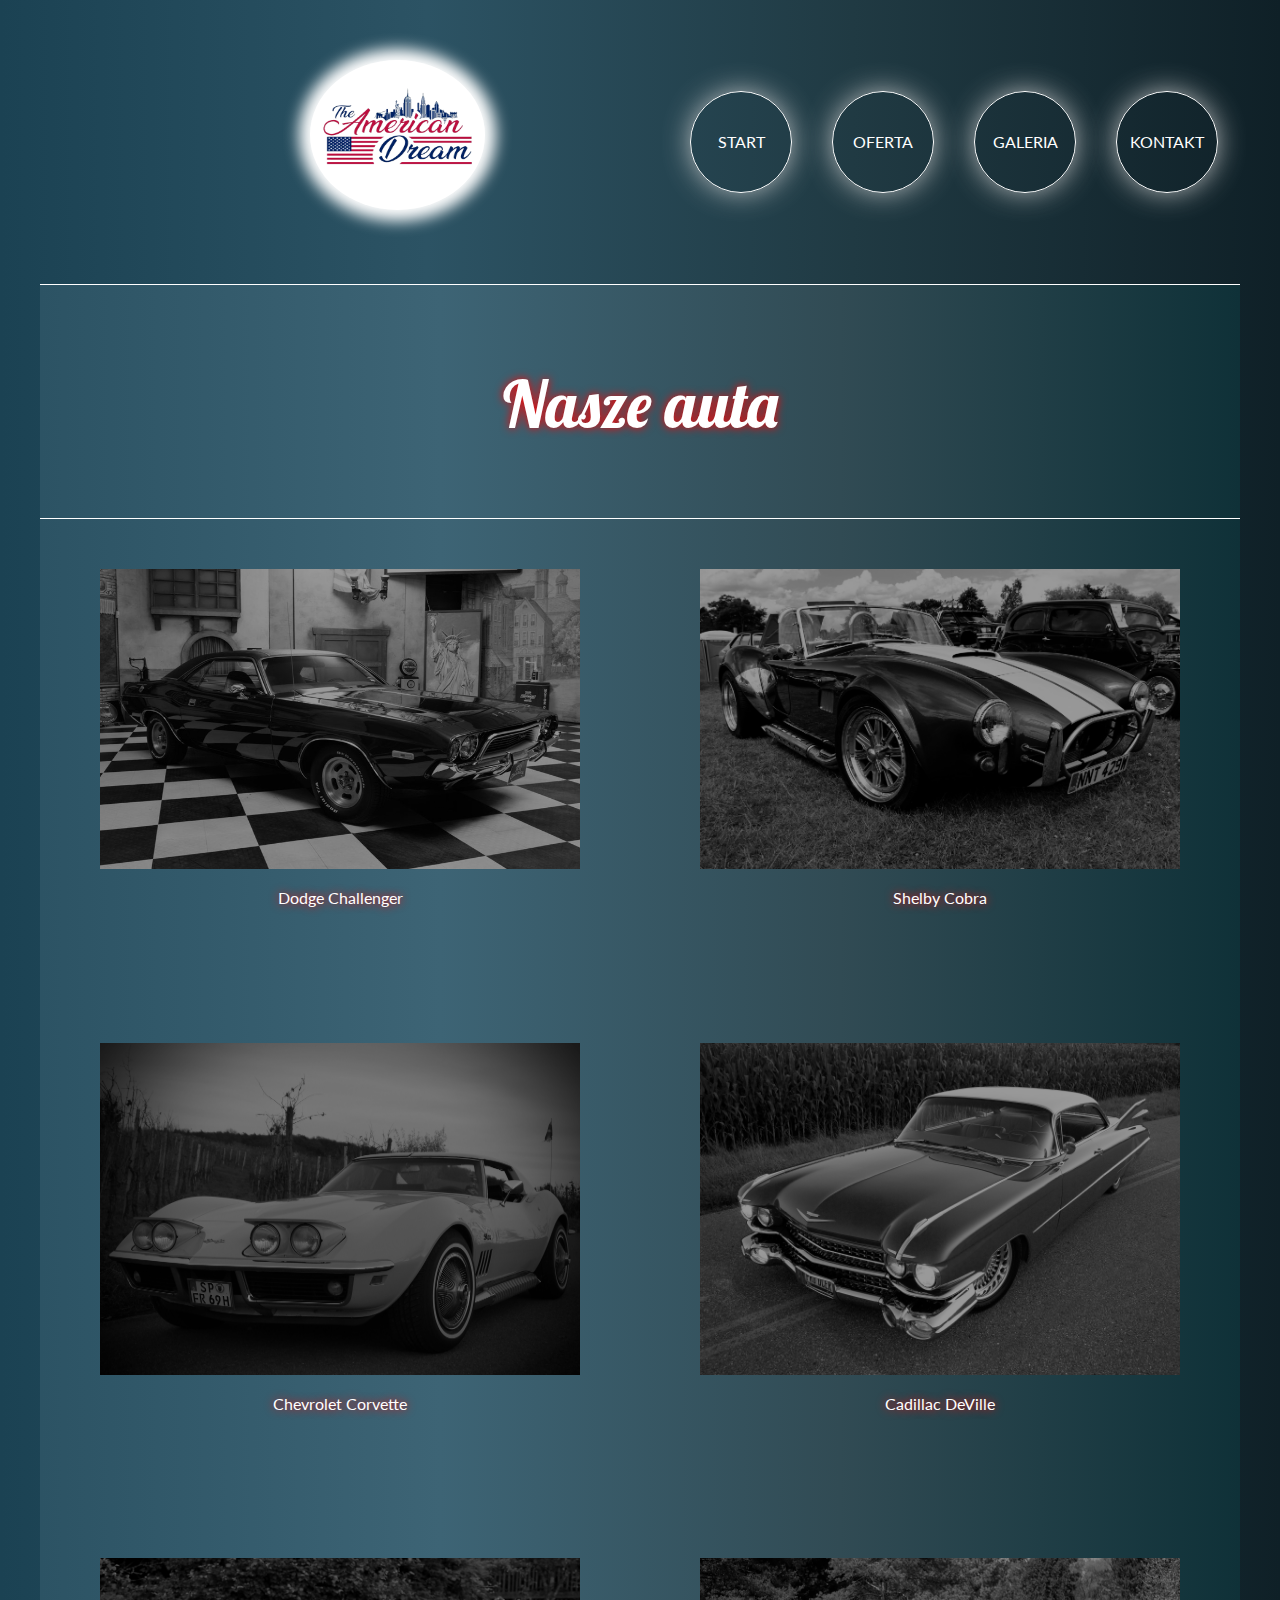
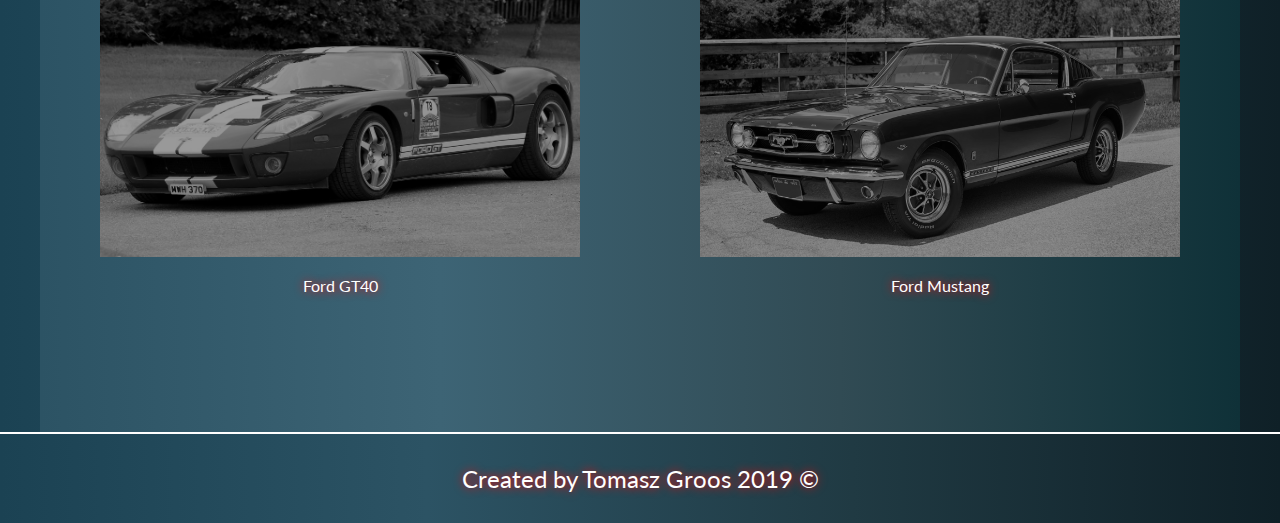
<file: galeria.html>
<!DOCTYPE html>
<html lang="pl-PL">
   
    <head>
        <meta charset="UTF-8">
        <link rel="stylesheet" href="css/style.css">
        <title>American Dream</title>
        <link href="https://fonts.googleapis.com/css?family=Dancing+Script:400,700|Lato:400,700,900|Lobster|Satisfy&display=swap&subset=latin-ext" rel="stylesheet">
    </head>

    <body>
       <header>
            <div class="upper-panel wrapper">

                    <div class="logo">
                      <a href="index.html"><img src="img/dream.png"></a>
                    </div>
                
                <nav class="nav-container">
                <ul>
                 <a href="index.html"><li>START</li></a>
                 <a href="oferta.html"><li>OFERTA</li></a>
                 <a href="galeria.html"><li>GALERIA</li></a>
                 <a href="kontakt.html"><li>KONTAKT</li></a>
                </ul>
                </nav>
            </div>
          </header>
          
<div class="center-panel-title wrapper"><p>Nasze auta</p></div>

        
            <div class="center-panel wrapper">
               
                <div class="gallery-box">
                    <div class="galimg">
                        <img src="img/challenger72.jpg" alt="challenger">
                        <p>Dodge Challenger</p>
                    </div>
                    <div class="galimg">
                        <img src="img/cobra.jpg" alt="cobra">
                        <p>Shelby Cobra</p>
                    </div>
                    <div class="galimg">
                        <img src="img/corvettec3.jpg" alt="corvette">
                        <p>Chevrolet Corvette</p>
                    </div>
                    <div class="galimg">
                        <img src="img/deville.jpg" alt="deville">
                        <p>Cadillac DeVille</p>
                    </div>
                    <div class="galimg">
                        <img src="img/fordgt40.jpg" alt="gt40">
                        <p>Ford GT40</p>
                    </div>
                    <div class="galimg">
                        <img src="img/mustang65fastb.jpg" alt="mustang65">
                        <p>Ford Mustang</p>
                    </div>
                </div>

                </div>
                

            </div>
    

             <footer class ="page-footer">
                 Created by Tomasz Groos 2019 &copy
             </footer>   
    </body>

</html>
</file>
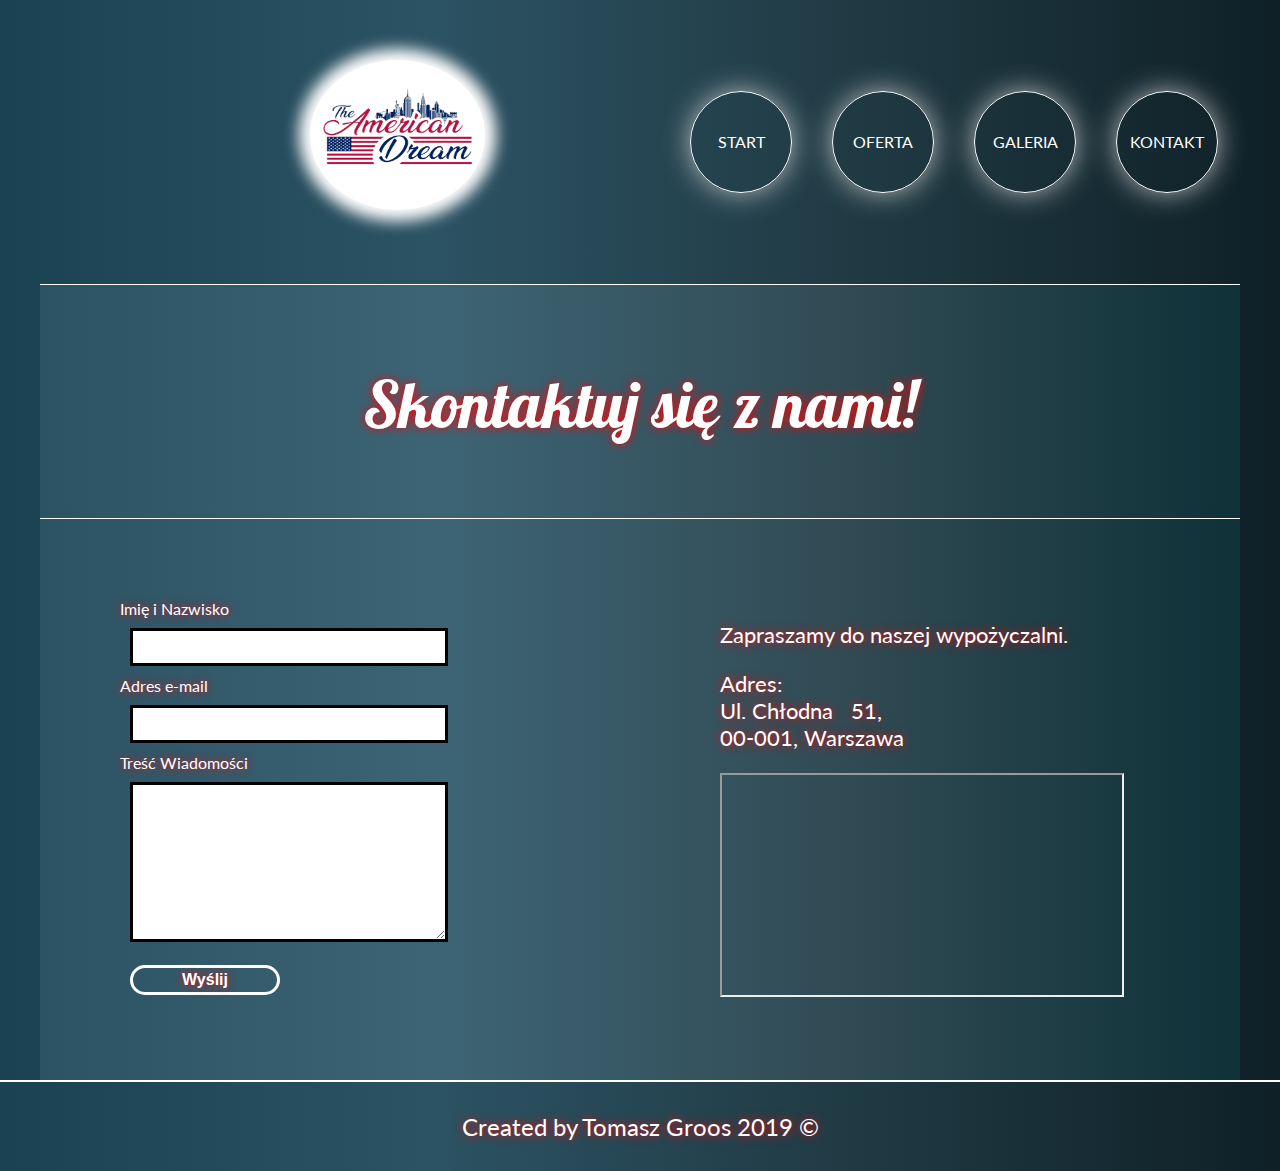
<file: kontakt.html>
<!DOCTYPE html>
<html lang="pl-PL">
   
    <head>
        <meta charset="UTF-8">
        <link rel="stylesheet" href="css/style.css">
        <title>American Dream</title>
        <link href="https://fonts.googleapis.com/css?family=Dancing+Script:400,700|Lato:400,700,900|Lobster|Satisfy&display=swap&subset=latin-ext" rel="stylesheet">
    </head>

    <body>
       <header>
            <div class="upper-panel wrapper">

                    <div class="logo">
                      <a href="index.html"><img src="img/dream.png"></a>
                    </div>
                
                <nav class="nav-container">
                <ul>
                 <a href="index.html"><li>START</li></a>
                 <a href="oferta.html"><li>OFERTA</li></a>
                 <a href="galeria.html"><li>GALERIA</li></a>
                 <a href="kontakt.html"><li>KONTAKT</li></a>
                </ul>
                </nav>
            </div>
          </header>
          
<div class="center-panel-title wrapper"><p>Skontaktuj się z nami!</p></div>

        
            <div class="center-panel wrapper">
               
<div class="contact-wrapper">
    <div class="form-box">
        <form method="POST" action="www.google.pl">

            <div><label for="name">Imię i Nazwisko</label></div>
            <div><input type="text" name="name" id="name" class="fieldForm" /></div>
            <div><label for="email">Adres e-mail</label></div>
            <div><input type="text" name="email" id="email" class="fieldForm" /></div>
             <div><label for="message">Treść Wiadomości</label></div>
            <div><textarea name="message" id="message" class="fieldForm" /></textarea></div>
                            
                <div><button class="sendBtn">Wyślij</button></div>

        </form>

    </div>

            <div class="map-box">
                        
                <p>Zapraszamy do naszej wypożyczalni.</p>
                <p>Adres: </br>
                    Ul. Chłodna &nbsp 51, </br> 00-001, Warszawa</p>
               

                    <iframe class="map" src="https://www.google.com/maps/embed?pb=!1m18!1m12!1m3!1d1089.2499282505507!2d20.98125714584281!3d52.235309540037335!2m3!1f0!2f0!3f0!3m2!1i1024!2i768!4f13.1!3m3!1m2!1s0x471ecc83bba9db39%3A0xd443a4cb5e5c884f!2sCh%C5%82odna%2051%2C%2000-001%20Warszawa!5e0!3m2!1spl!2spl!4v1580762188453!5m2!1spl!2spl"  allowfullscreen=""></iframe>
                </iframe>

            </div>



</div>
                

            </div>
        
  
           

             <footer class ="page-footer">
                 Created by Tomasz Groos 2019 &copy
             </footer>   
    </body>

</html>
</file>
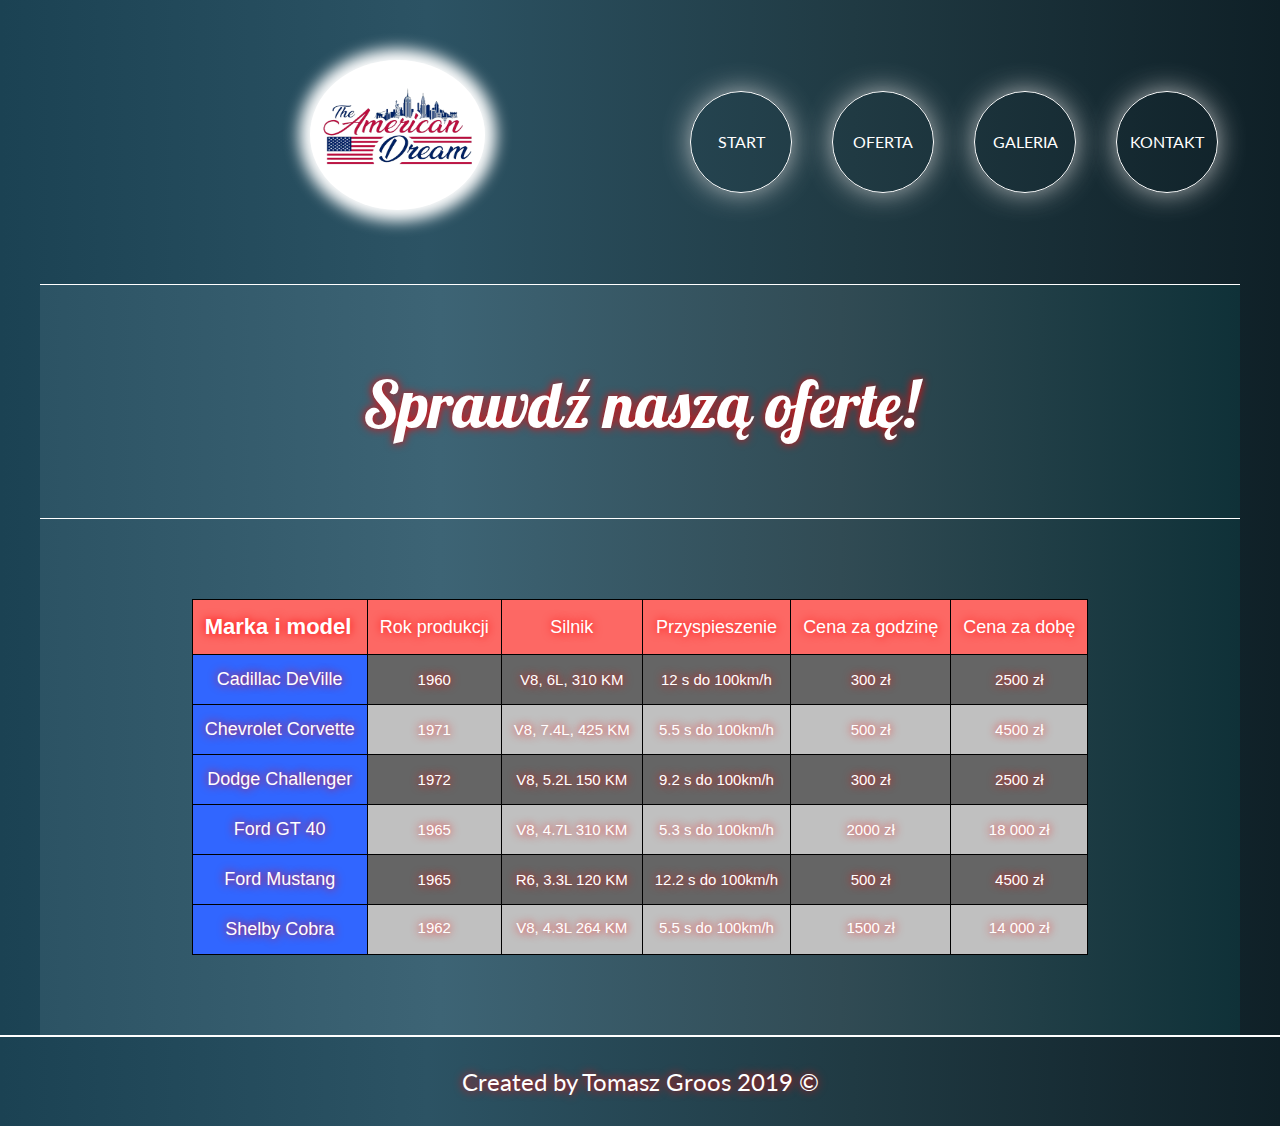
<file: oferta.html>
<!DOCTYPE html>
<html lang="pl-PL">
   
    <head>
        <meta charset="UTF-8">
        <link rel="stylesheet" href="css/style.css">
        <title>American Dream</title>
        <link href="https://fonts.googleapis.com/css?family=Dancing+Script:400,700|Lato:400,700,900|Lobster|Satisfy&display=swap&subset=latin-ext" rel="stylesheet">
    </head>

    <body>
       <header>
            <div class="upper-panel wrapper">

                    <div class="logo">
                      <a href="index.html"><img src="img/dream.png"></a>
                    </div>
                
                <nav class="nav-container">
                <ul>
                 <a href="index.html"><li>START</li></a>
                 <a href="oferta.html"><li>OFERTA</li></a>
                 <a href="galeria.html"><li>GALERIA</li></a>
                 <a href="kontakt.html"><li>KONTAKT</li></a>
                </ul>
                </nav>
            </div>
          </header>

<div class="center-panel-title wrapper"><p>Sprawdź naszą ofertę!</p></div>

        
            <div class="center-panel wrapper">
            
            <div class="table-wrapper wrapper">
                <style type="text/css">
                    .tg  {border-collapse:collapse;border-spacing:0;}
                    .tg td{font-family:Arial, sans-serif;font-size:14px;padding:14px 12px;border-style:solid;border-width:1px;overflow:hidden;word-break:normal;border-color:black;}
                    .tg th{font-family:Arial, sans-serif;font-size:14px;font-weight:normal;padding:14px 12px;border-style:solid;border-width:1px;overflow:hidden;word-break:normal;border-color:black;}
                    .tg .tg-32nc{font-size:15px;background-color:#c0c0c0;color:#ffffff;text-align:center;vertical-align:top}
                    .tg .tg-9cby{font-size:15px;background-color:#656565;color:#ffffff;text-align:center;vertical-align:middle}
                    .tg .tg-vdxr{font-weight:bold;font-size:22px;background-color:#fd6864;color:#ffffff;border-color:#000000;text-align:left;vertical-align:middle}
                    .tg .tg-zfk2{font-size:18px;background-color:#fd6864;color:#ffffff;text-align:center;vertical-align:middle}
                    .tg .tg-butw{font-size:18px;background-color:#3166ff;color:#ffffff;text-align:center;vertical-align:middle}
                    .tg .tg-sqrs{font-size:15px;background-color:#c0c0c0;color:#ffffff;text-align:center;vertical-align:middle}
                    .tg .tg-k93g{font-size:18px;background-color:#3166ff;color:#ffffff;text-align:center;vertical-align:top}
                    </style>
                    <table class="tg">
                      <tr>
                        <th class="tg-vdxr">Marka i model</th>
                        <th class="tg-zfk2">Rok produkcji</th>
                        <th class="tg-zfk2">Silnik</th>
                        <th class="tg-zfk2">Przyspieszenie </th>
                        <th class="tg-zfk2">Cena za godzinę</th>
                        <th class="tg-zfk2">Cena za dobę</th>
                      </tr>
                      <tr>
                        <td class="tg-butw">Cadillac DeVille</td>
                        <td class="tg-9cby">1960</td>
                        <td class="tg-9cby">V8, 6L, 310 KM</td>
                        <td class="tg-9cby">12 s do 100km/h</td>
                        <td class="tg-9cby">300 zł</td>
                        <td class="tg-9cby">2500 zł</td>
                      </tr>
                      <tr>
                        <td class="tg-butw">Chevrolet Corvette</td>
                        <td class="tg-sqrs">1971</td>
                        <td class="tg-sqrs">V8, 7.4L, 425 KM</td>
                        <td class="tg-sqrs">5.5 s do 100km/h</td>
                        <td class="tg-sqrs">500 zł</td>
                        <td class="tg-sqrs">4500 zł</td>
                      </tr>
                      <tr>
                        <td class="tg-butw">Dodge Challenger</td>
                        <td class="tg-9cby">1972</td>
                        <td class="tg-9cby">V8, 5.2L 150 KM</td>
                        <td class="tg-9cby">9.2 s do 100km/h</td>
                        <td class="tg-9cby">300 zł</td>
                        <td class="tg-9cby">2500 zł</td>
                      </tr>
                      <tr>
                        <td class="tg-butw">Ford GT 40</td>
                        <td class="tg-sqrs">1965</td>
                        <td class="tg-sqrs">V8, 4.7L 310 KM</td>
                        <td class="tg-sqrs">5.3 s do 100km/h</td>
                        <td class="tg-sqrs">2000 zł</td>
                        <td class="tg-sqrs">18 000 zł</td>
                      </tr>
                      <tr>
                        <td class="tg-butw">Ford Mustang</td>
                        <td class="tg-9cby">1965</td>
                        <td class="tg-9cby">R6, 3.3L 120 KM</td>
                        <td class="tg-9cby">12.2 s do 100km/h</td>
                        <td class="tg-9cby">500 zł</td>
                        <td class="tg-9cby">4500 zł</td>
                      </tr>
                      <tr>
                        <td class="tg-k93g">Shelby Cobra</td>
                        <td class="tg-32nc">1962</td>
                        <td class="tg-32nc">V8, 4.3L 264 KM</td>
                        <td class="tg-32nc">5.5 s do 100km/h</td>
                        <td class="tg-32nc">1500 zł</td>
                        <td class="tg-32nc">14 000 zł</td>
                      </tr>
                    </table>
                </div>
            </div>
        

             <footer class ="page-footer">
                 Created by Tomasz Groos 2019 &copy
             </footer>   
    </body>

</html>
</file>
<file: css/style.css>
body{
    margin: 0;
    font-family: 'Lato';
    background: linear-gradient(to left, #0f2027, #203a43, #2c5364,#1b4253);
    
}

.wrapper{
    margin: auto;
    max-width: 1200px;
    
}

.upper-panel {
   display: flex;
   flex-wrap: wrap;
   justify-content: end;
   align-items: center;
   width: 100%;
   border-bottom: 1px solid white;
 
}

.logo{
 
    width:25%;
    margin: 30px;
    line-height: 100px;
    border-radius: 50%;
    padding-top: 30px;
    padding-left: 100px;
    
    
}

.logo img{
    
    height: 150px;
    width: 175px;
    border-radius: 50%;
    background-color: white;
    -webkit-box-shadow: 0px 0px 15px 11px rgba(255,255,255,1);
-moz-box-shadow: 0px 0px 15px 11px rgba(255,255,255,1);
box-shadow: 0px 0px 15px 11px rgba(255,255,255,1);
    
    
}

.nav-container {
    
    width:50%;
   
}

.nav-container ul{
   height: auto;
   display: flex;
   justify-content: flex-start;
   list-style-type: none;
   align-self: center;
}

.nav-container ul a{
    text-decoration: none;
 }


.nav-container ul li {
    
    
    text-align: center;
    color: white;
    width: 100px;
    height: 100px;
    margin: 10px;
    line-height: 100px;
    border-radius: 50%;
    border: white 1px solid;
    -webkit-box-shadow: 0px 0px 30px -3px rgba(214,214,214,1);
    -moz-box-shadow: 0px 0px 30px -3px rgba(214,214,214,1);
    box-shadow: 0px 0px 30px -3px rgba(214,214,214,1);
    transition-property: background-color;
    transition-duration: 0.5s;
    margin-right: 30px;   
    
}

.nav-container ul li:hover {
    
    text-align: center;
    color: black;
    width: 100px;
    height: 100px;
    margin: 10px;
    line-height: 100px;
    border-radius: 50%;
    border: white 1px solid;
    background-color: white;
    cursor: pointer;
    margin-right: 30px;
    
}



/*panel główny*/

.center-panel{
    height: 100%;
    width: 100%;
    background: linear-gradient(to left, #0f3138, #314b54, #3d6475,#2c5364);
    color: white;
    text-shadow: 0 0 10px #FF0000;
    display: flex;
    flex-wrap: wrap;
    
    
   
}

/*tytuł panelu głównego*/

.center-panel h1{
    justify-content: center;
    text-decoration: underline;
    font-size: 4em;
    padding-top: 30px;
    
}

.center-panel-title {
    
    text-align: center;
    padding-top: 10px;
    height: 100%;
    background: linear-gradient(to left, #0f3138, #314b54, #3d6475,#2c5364);
    border-bottom: 1px solid white;
    
}

.center-panel-title p {
    font-family: Lobster, cursive;
    font-size: 4em;
    color: white;
    padding-top: 5px;
    padding-bottom: 10px;
    text-shadow: 0 0 10px #FF0000;
}

/*tekst panelu głównego*/

.center-aside{
    width: 66%;
    text-align: center;
    margin-bottom: 50px;
}

.center-aside h1{
    
    margin:0;
    font-size: 2em;
    padding-bottom: 10px;
}

.center-aside p {

    font-size: 24px;
    padding-left: 40px;
    padding-right: 40px;
    padding-top: 20px;
    text-align: left;

}

.center-aside p {

    font-size: 24px;
    padding-left: 40px;
    padding-right: 40px;

}

.center-panel-image-box{
    
    width: 33%;
    height: 100%;
    margin-top: 20px;
    margin-bottom: 20px;
    align-self: center;
        
}

.center-panel-image-box img{
        
        width: 100%;
        height: 100%;     
        
}

/*Sekcja artykułów*/

.article-container{
    max-width: 100%;
    background: linear-gradient(to right, #8e0e00, #1f1c18);
    border-top: 1px solid white;
    display: flex;
    flex-wrap: wrap;
    
}

.article-title-bar{
    
    width: 100%;
    align-self: center;
    font-size: 3em;
    text-align: center;
    color: white;
    padding: 50px;
    text-shadow: 2px 2px  #3b3b6d;
    

    
}

.article-box{
    width: 100%;
    display: flex;
    flex-wrap: wrap;
    justify-content: space-evenly;
    
}

.article{
    width:25%;
    display: flex;
    flex-wrap: wrap;
    color: white;
    text-shadow: 2px 2px  #3b3b6d;
    font-size: 20px;
    border: 2px solid white;
    margin-bottom: 80px;
    
    
}

.article-img{
    max-width: 100%;
    height: 50%;
    margin-bottom: 20px;
    
}

.article-img img{
    width: 100%;
    height: 100%;
    border-bottom: 2px solid white;
}

.article-title{
    height: 20%;
    padding: 20px;
    text-align: center;
    text-decoration: underline;
    cursor: pointer;
    
}
  

.article-footer{
    height: 10%;
    
    width: 100%;
    display: flex;
    flex-wrap: wrap;
    justify-content: space-evenly;
}

.public-date{
    width: 50%;
    font-size: 15px;
    text-align: center;
    padding-top: 5px;
    
}

.see-more{
    width: 50%;
}

.see-more button{
    height: 30px;
    width: 150px;
    cursor: pointer;
    font-size: 16px;
    font-family: Lato;
    background: white;
    color: black;
    font-weight: bold;
    padding-left: 10px;
    border-radius: 20px;
    
}

.see-more button:hover{
    height: 30px;
    width: 150px;
    cursor: pointer;
    font-size: 14px;
    font-family: Lato;
    color: white;
    font-weight: bold;
    background: red;
    
}
          
.page-footer{
    width: 100%;
    color:white;
    text-align: center;
    font-size: 24px;
    border-top: 2px solid white;
    padding-top: 30px;
    padding-bottom: 30px;
    text-shadow: 0 0 10px #FF0000;
}

/*tabela*/

.table-wrapper{
    
    position: relative;
    margin-top: 80px;
    margin-bottom: 80px;
    
}

/*Galeria zdjęć*/


.gallery-box{
    margin:0;
    height: 100%;
    width: 100%;
    display: flex;
    flex-wrap: wrap;
    justify-content: space-around;
    margin-bottom: 50px;
}

.galimg{
    margin:0;
    padding:50px;
    width: 40%;
    height: auto;
    text-align: center;
    
}

.galimg img{
    width: 100%;
    height: 80%;
    filter: grayscale(100%) brightness(60%);
    transition: 1s;
}



.galimg:hover img{
    filter: grayscale(0) brightness(100%);
    -webkit-box-shadow: -5px 6px 77px -4px rgba(255,255,255,1);
    -moz-box-shadow: -5px 6px 77px -4px rgba(255,255,255,1);
    box-shadow: -5px 6px 77px -4px rgba(255,255,255,1);
}

/*formularz kontaktowy*/

.contact-wrapper{
    display: flex;
    flex-wrap: nowrap;
    width: 100%;
}

.form-box{
    width: 50%;
    margin: 80px;
    
}

.map-box{
    margin: 80px;
    width: 50%;
    
}

.map-box p{
    font-size: 22px;
}

.map{
    width: 400px;
    height: 220px;
}

textarea.fieldForm{
    height: 150px;
    width: 70%;
}

.fieldForm{
    margin: 10px;
    height: 30px;
    width: 70%;
    border: 3px solid black;
    
}

.sendBtn{
    height: 30px;
    width: 150px;
    cursor: pointer;
    font-size: 16px;
    background: inherit;
    font-weight: bold;
    border-radius: 20px;
    border: 3px solid white;
    margin-top: 10px;
    margin-left: 10px;
    color: white;
    text-shadow: 0 0 10px #FF0000;
    
}
/*media queries*/

@media screen and (max-width: 1200px){
    
    .main-container{
        max-width: 1200px;
        
    }

.nav-container {
        width:100%;
    
}


.article{
    width: 40%
}

.nav-container ul{
    height: auto;
    justify-content: center;
}

.upper-panel {
    height: auto;
    justify-content: center;
}



}

@media screen and (max-width: 880px){
    
    .main-container{
        max-width: 880px;
        
    }

.nav-container {
        width:100%;
    
}


.article{
    width: 80%
}

.nav-container ul{
    
    padding: 0;
    margin: 0;
    
}

.nav-container ul li{
    
    margin: 2px;
   
}

.nav-container ul li:hover{
    
    margin: 2px;
   
}

.upper-panel {
    height: auto;
    justify-content: flex-start;
}


.galimg img{
    width: 300px;
    height: 250px;
}

.galimg{

    width:100%;
}

.center-panel-image-box{
    display:none;
}

.contact-wrapper{
    display: flex;
    flex-wrap: wrap;
    width: 100%;
    
}

.map-box{
    margin:0;
}

}
</file>
